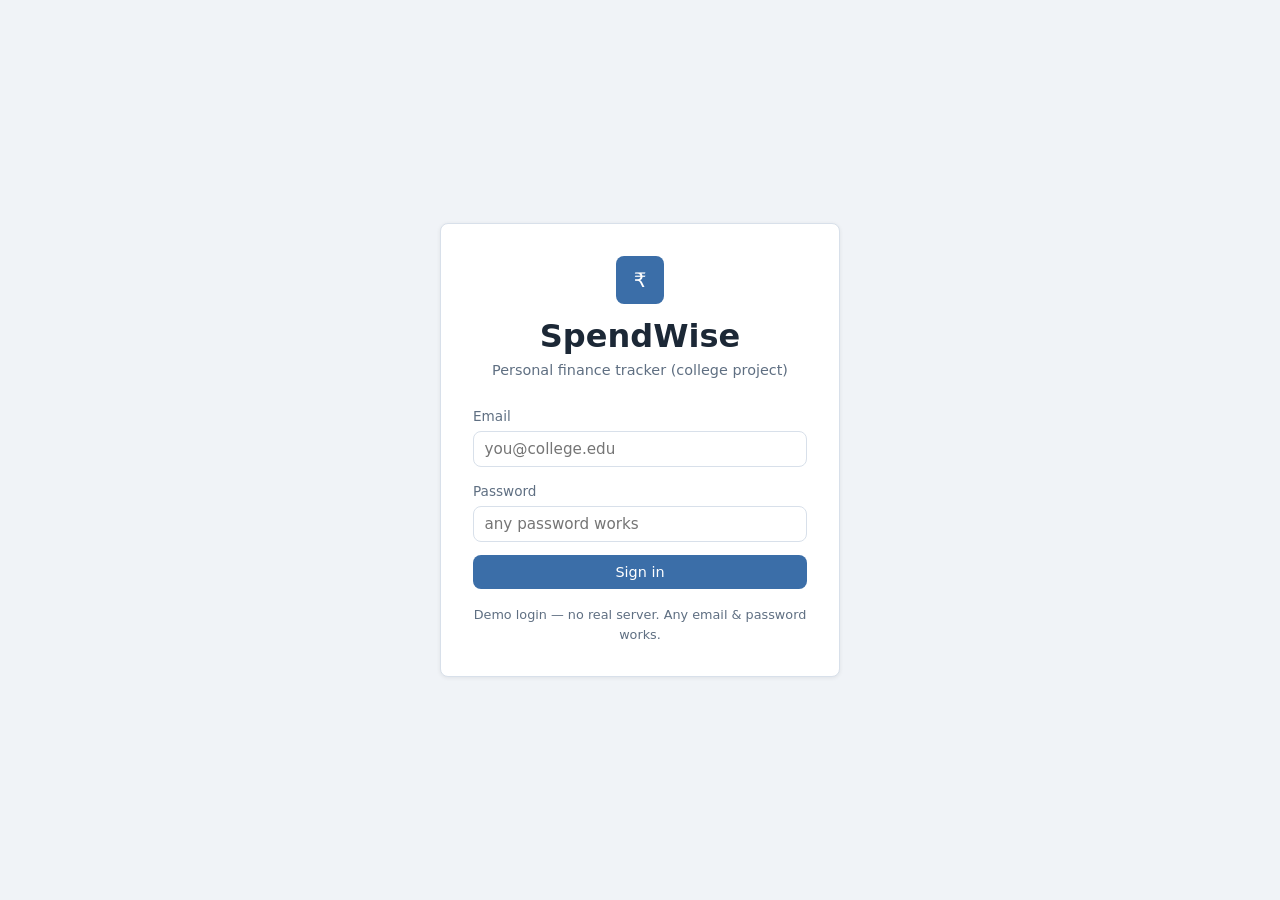
<file: index.html>
<!DOCTYPE html>
<html lang="en">
<head>
  <meta charset="UTF-8">
  <meta name="viewport" content="width=device-width, initial-scale=1.0">
  <title>SpendWise</title>
  <script type="module">
    import { isLoggedIn } from './js/auth.js';
    window.location.replace(
      isLoggedIn() ? './pages/dashboard.html' : './pages/login.html'
    );
  </script>
</head>
<body>
  <p style="font-family: system-ui; padding: 2rem;">Loading SpendWise…</p>
</body>
</html>
</file>
<file: css/variables.css>
:root {
  --font-sans: system-ui, -apple-system, "Segoe UI", Roboto, sans-serif;
  --radius: 8px;
  --shadow: 0 1px 4px rgba(0, 0, 0, 0.07);
  --sidebar-width: 220px;

  --bg-page: #f0f3f7;
  --bg-card: #ffffff;
  --bg-input: #ffffff;
  --border: #d8e0ea;
  --text: #1c2836;
  --text-muted: #5f6f82;
  --accent: #3b6ea8;
  --accent-hover: #2f5a8a;
  --income: #2d8a5e;
  --expense: #c45c4a;
  --warning-bg: #fff8e6;
  --warning-border: #e0c85a;
  --danger: #b33a3a;
  --success-bg: #e8f5ee;
  --sidebar-bg: #243447;
  --sidebar-text: #c8d4e0;
  --sidebar-active: #3b6ea8;
}

[data-theme="dark"] {
  --bg-page: #141a22;
  --bg-card: #1e2630;
  --bg-input: #283240;
  --border: #3a4858;
  --text: #e6edf4;
  --text-muted: #94a3b5;
  --accent: #6ba3d4;
  --accent-hover: #8bb8e0;
  --income: #5cb87a;
  --expense: #e07a6a;
  --warning-bg: #3a3220;
  --warning-border: #8a7a3a;
  --success-bg: #1e3028;
  --shadow: 0 1px 4px rgba(0, 0, 0, 0.35);
  --sidebar-bg: #121820;
}
</file>
<file: css/base.css>
*,
*::before,
*::after {
  box-sizing: border-box;
  margin: 0;
  padding: 0;
}

body {
  font-family: var(--font-sans);
  background: var(--bg-page);
  color: var(--text);
  line-height: 1.5;
  min-height: 100vh;
}

a {
  color: var(--accent);
  text-decoration: none;
}

a:hover {
  text-decoration: underline;
}

.hidden {
  display: none !important;
}

h2 {
  font-size: 1.05rem;
  margin-bottom: 0.75rem;
}

h3 {
  font-size: 0.95rem;
  margin-bottom: 0.5rem;
  color: var(--text-muted);
}

.page-intro {
  color: var(--text-muted);
  font-size: 0.9rem;
  margin-bottom: 1rem;
}
</file>
<file: css/layout.css>
/* Login page */
.login-page {
  min-height: 100vh;
  display: flex;
  align-items: center;
  justify-content: center;
  padding: 1rem;
}

.login-card {
  width: 100%;
  max-width: 400px;
  background: var(--bg-card);
  border: 1px solid var(--border);
  border-radius: var(--radius);
  padding: 2rem;
  box-shadow: var(--shadow);
}

.login-card__brand {
  text-align: center;
  margin-bottom: 1.5rem;
}

.login-card__logo {
  display: inline-flex;
  width: 3rem;
  height: 3rem;
  align-items: center;
  justify-content: center;
  background: var(--accent);
  color: #fff;
  border-radius: var(--radius);
  font-size: 1.25rem;
  margin-bottom: 0.5rem;
}

/* App shell */
#app-shell {
  display: flex;
  min-height: 100vh;
}

.sidebar {
  width: var(--sidebar-width);
  background: var(--sidebar-bg);
  color: var(--sidebar-text);
  display: flex;
  flex-direction: column;
  padding: 1.25rem 0;
  position: fixed;
  top: 0;
  left: 0;
  bottom: 0;
  z-index: 100;
  transform: translateX(0);
  transition: transform 0.2s ease;
}

.sidebar__brand {
  display: flex;
  gap: 0.65rem;
  align-items: center;
  padding: 0 1.25rem 1.25rem;
  border-bottom: 1px solid rgba(255, 255, 255, 0.08);
  margin-bottom: 1rem;
}

.sidebar__brand strong {
  color: #fff;
  display: block;
  font-size: 0.95rem;
}

.sidebar__brand small {
  font-size: 0.7rem;
  opacity: 0.7;
}

.sidebar__logo {
  width: 2rem;
  height: 2rem;
  background: var(--sidebar-active);
  border-radius: 6px;
  display: flex;
  align-items: center;
  justify-content: center;
  color: #fff;
}

.sidebar__nav {
  display: flex;
  flex-direction: column;
  flex: 1;
  gap: 0.15rem;
  padding: 0 0.5rem;
}

.sidebar__link {
  display: flex;
  align-items: center;
  gap: 0.6rem;
  padding: 0.55rem 0.75rem;
  border-radius: 6px;
  color: var(--sidebar-text);
  font-size: 0.9rem;
  text-decoration: none;
}

.sidebar__link:hover {
  background: rgba(255, 255, 255, 0.06);
  text-decoration: none;
}

.sidebar__link--active {
  background: var(--sidebar-active);
  color: #fff;
}

.sidebar__icon {
  width: 1.2rem;
  text-align: center;
  opacity: 0.85;
}

.sidebar__logout {
  margin: 1rem 1rem 0;
  padding: 0.5rem;
  background: transparent;
  border: 1px solid rgba(255, 255, 255, 0.2);
  color: var(--sidebar-text);
  border-radius: var(--radius);
  cursor: pointer;
  font-size: 0.85rem;
}

.sidebar-overlay {
  display: none;
  position: fixed;
  inset: 0;
  background: rgba(0, 0, 0, 0.4);
  z-index: 90;
}

.sidebar-overlay--visible {
  display: block;
}

.main-wrap {
  flex: 1;
  margin-left: var(--sidebar-width);
  min-width: 0;
  display: flex;
  flex-direction: column;
}

.topbar {
  display: flex;
  align-items: center;
  gap: 0.75rem;
  padding: 0.75rem 1.25rem;
  background: var(--bg-card);
  border-bottom: 1px solid var(--border);
  position: sticky;
  top: 0;
  z-index: 50;
}

.topbar__menu {
  display: none;
  background: none;
  border: 1px solid var(--border);
  border-radius: var(--radius);
  padding: 0.35rem 0.55rem;
  font-size: 1.1rem;
  cursor: pointer;
  color: var(--text);
}

.topbar__title {
  font-size: 1.1rem;
  font-weight: 600;
  flex: 1;
}

.topbar__user {
  display: flex;
  align-items: center;
  gap: 0.5rem;
  font-size: 0.85rem;
}

.topbar__avatar {
  width: 2rem;
  height: 2rem;
  border-radius: 50%;
  background: var(--accent);
  color: #fff;
  display: flex;
  align-items: center;
  justify-content: center;
  font-weight: 600;
  font-size: 0.85rem;
}

.topbar__name {
  color: var(--text-muted);
}

.page-body {
  padding: 1.25rem;
  flex: 1;
}

@media (max-width: 768px) {
  .sidebar {
    transform: translateX(-100%);
  }

  .sidebar--open {
    transform: translateX(0);
  }

  .main-wrap {
    margin-left: 0;
  }

  .topbar__menu {
    display: block;
  }

  .topbar__name {
    display: none;
  }
}
</file>
<file: css/components.css>
/* Cards & grid */
.stat-grid {
  display: grid;
  grid-template-columns: repeat(auto-fit, minmax(140px, 1fr));
  gap: 1rem;
  margin-bottom: 1.25rem;
}

.stat-card {
  background: var(--bg-card);
  border: 1px solid var(--border);
  border-radius: var(--radius);
  padding: 1rem;
  box-shadow: var(--shadow);
}

.stat-card__label {
  font-size: 0.8rem;
  color: var(--text-muted);
  margin-bottom: 0.25rem;
}

.stat-card__value {
  font-size: 1.35rem;
  font-weight: 600;
}

.stat-card--income .stat-card__value { color: var(--income); }
.stat-card--expense .stat-card__value { color: var(--expense); }

.panel {
  background: var(--bg-card);
  border: 1px solid var(--border);
  border-radius: var(--radius);
  padding: 1.25rem;
  box-shadow: var(--shadow);
  margin-bottom: 1.25rem;
}

.panel-grid {
  display: grid;
  grid-template-columns: 1fr 1fr;
  gap: 1.25rem;
}

.panel-grid--3-2 {
  grid-template-columns: 1.2fr 1fr;
}

@media (max-width: 900px) {
  .panel-grid,
  .panel-grid--3-2 {
    grid-template-columns: 1fr;
  }
}

/* Buttons */
.btn {
  padding: 0.5rem 1rem;
  border-radius: var(--radius);
  border: 1px solid transparent;
  font-size: 0.9rem;
  cursor: pointer;
  font-family: inherit;
  background: var(--accent);
  color: #fff;
}

.btn:hover {
  filter: brightness(0.95);
}

.btn--secondary {
  background: var(--bg-input);
  border-color: var(--border);
  color: var(--text);
}

.btn--ghost {
  background: transparent;
  border-color: var(--border);
  color: var(--text);
}

.btn--danger {
  background: transparent;
  color: var(--expense);
  border-color: var(--expense);
}

.btn--edit {
  background: transparent;
  color: var(--accent);
  border-color: var(--accent);
}

.btn--small {
  padding: 0.3rem 0.6rem;
  font-size: 0.8rem;
}

.btn--block {
  width: 100%;
}

/* Forms */
.form-row {
  margin-bottom: 0.85rem;
}

.form-row label {
  display: block;
  font-size: 0.85rem;
  margin-bottom: 0.3rem;
  color: var(--text-muted);
}

.form-row input,
.form-row select,
.form-row textarea {
  width: 100%;
  padding: 0.5rem 0.65rem;
  border: 1px solid var(--border);
  border-radius: var(--radius);
  background: var(--bg-input);
  color: var(--text);
  font-size: 0.95rem;
  font-family: inherit;
}

.form-row--split {
  display: grid;
  grid-template-columns: 1fr 1fr;
  gap: 0.75rem;
}

.form-row--inline {
  display: flex;
  gap: 0.5rem;
  align-items: flex-end;
  flex-wrap: wrap;
}

.form-error {
  font-size: 0.8rem;
  color: var(--danger);
  min-height: 1rem;
}

.filters-bar {
  display: flex;
  flex-wrap: wrap;
  gap: 0.5rem;
  margin-bottom: 1rem;
}

.filters-bar input,
.filters-bar select {
  padding: 0.45rem 0.65rem;
  border: 1px solid var(--border);
  border-radius: var(--radius);
  background: var(--bg-input);
  color: var(--text);
  font-size: 0.9rem;
}

.search-input {
  min-width: 160px;
  flex: 1;
}

/* Transaction rows */
.tx-list {
  list-style: none;
}

.tx-row {
  display: grid;
  grid-template-columns: 1fr auto auto;
  gap: 0.5rem 1rem;
  align-items: center;
  padding: 0.75rem 0;
  border-bottom: 1px solid var(--border);
}

.tx-row:last-child {
  border-bottom: none;
}

.tx-row__meta {
  font-size: 0.8rem;
  color: var(--text-muted);
}

.tx-row__amount {
  font-weight: 600;
}

.tx-row__amount--income { color: var(--income); }
.tx-row__amount--expense { color: var(--expense); }

.tx-row__actions {
  display: flex;
  gap: 0.35rem;
}

.recent-list {
  list-style: none;
}

.recent-item {
  display: flex;
  justify-content: space-between;
  padding: 0.45rem 0;
  border-bottom: 1px solid var(--border);
  font-size: 0.88rem;
}

.recent-item__amt--in { color: var(--income); }
.recent-item__amt--out { color: var(--expense); }

.list-empty-msg {
  text-align: center;
  color: var(--text-muted);
  padding: 1.5rem;
  font-size: 0.9rem;
}

/* Budget progress */
.budget-row {
  margin-bottom: 1rem;
}

.budget-row__head {
  display: flex;
  justify-content: space-between;
  font-size: 0.88rem;
  margin-bottom: 0.35rem;
}

.budget-row__bar {
  height: 8px;
  background: var(--border);
  border-radius: 4px;
  overflow: hidden;
}

.budget-row__fill {
  height: 100%;
  background: var(--accent);
  border-radius: 4px;
  transition: width 0.3s ease;
}

.budget-row__fill--warn {
  background: #d4a03c;
}

.budget-row__fill--over {
  background: var(--expense);
}

.budget-category-grid {
  display: grid;
  gap: 0.75rem;
}

.budget-category-item {
  display: flex;
  align-items: center;
  gap: 0.75rem;
}

.budget-category-item label {
  min-width: 100px;
  font-size: 0.88rem;
}

.budget-category-item input {
  flex: 1;
  padding: 0.4rem 0.5rem;
  border: 1px solid var(--border);
  border-radius: var(--radius);
  background: var(--bg-input);
  color: var(--text);
}

/* Chart */
.chart-box {
  position: relative;
  height: 220px;
}

.chart-box--tall {
  height: 260px;
}

/* Alert */
.alert {
  padding: 0.65rem 1rem;
  border-radius: var(--radius);
  margin-bottom: 1rem;
  font-size: 0.9rem;
}

.alert--warning {
  background: var(--warning-bg);
  border: 1px solid var(--warning-border);
}

.alert--success {
  background: var(--success-bg);
  border: 1px solid var(--income);
}

/* Insight cards */
.insight-card {
  padding: 1rem;
  border: 1px solid var(--border);
  border-radius: var(--radius);
  margin-bottom: 0.75rem;
}

.insight-card strong {
  display: block;
  margin-bottom: 0.25rem;
}

.insight-card p {
  font-size: 0.88rem;
  color: var(--text-muted);
}

/* Profile */
.profile-card {
  display: flex;
  gap: 1rem;
  align-items: center;
  margin-bottom: 1.5rem;
}

.profile-card__avatar {
  width: 4rem;
  height: 4rem;
  border-radius: 50%;
  background: var(--accent);
  color: #fff;
  display: flex;
  align-items: center;
  justify-content: center;
  font-size: 1.5rem;
  font-weight: 600;
}

.activity-feed {
  list-style: none;
  max-height: 280px;
  overflow-y: auto;
}

.activity-item {
  padding: 0.5rem 0;
  border-bottom: 1px solid var(--border);
  font-size: 0.85rem;
}

.activity-item time {
  color: var(--text-muted);
  font-size: 0.75rem;
}

/* Empty state */
.empty-state {
  text-align: center;
  padding: 2rem 1rem;
}

.empty-state__icon {
  font-size: 2.5rem;
  display: block;
  margin-bottom: 0.5rem;
}

.empty-state__title {
  font-weight: 600;
  margin-bottom: 0.35rem;
}

.empty-state__text {
  color: var(--text-muted);
  font-size: 0.9rem;
}

/* Skeleton */
.skeleton {
  background: linear-gradient(90deg, var(--border) 25%, var(--bg-page) 50%, var(--border) 75%);
  background-size: 200% 100%;
  animation: shimmer 1.2s infinite;
  border-radius: var(--radius);
}

.skeleton--row {
  height: 48px;
  margin-bottom: 0.5rem;
}

.skeleton--card {
  height: 80px;
}

@keyframes shimmer {
  0% { background-position: 200% 0; }
  100% { background-position: -200% 0; }
}

/* Toast */
.toast-container {
  position: fixed;
  bottom: 1.25rem;
  right: 1.25rem;
  z-index: 200;
  display: flex;
  flex-direction: column;
  gap: 0.5rem;
}

.toast {
  padding: 0.65rem 1rem;
  border-radius: var(--radius);
  background: var(--bg-card);
  border: 1px solid var(--border);
  box-shadow: var(--shadow);
  font-size: 0.9rem;
  opacity: 0;
  transform: translateY(8px);
  transition: opacity 0.25s, transform 0.25s;
}

.toast--visible {
  opacity: 1;
  transform: translateY(0);
}

.toast--success {
  border-left: 3px solid var(--income);
}

.toast--error {
  border-left: 3px solid var(--expense);
}

.toast--info {
  border-left: 3px solid var(--accent);
}

/* Modal */
.modal-overlay {
  position: fixed;
  inset: 0;
  background: rgba(0, 0, 0, 0.45);
  z-index: 150;
  display: flex;
  align-items: center;
  justify-content: center;
  padding: 1rem;
}

.modal {
  background: var(--bg-card);
  border-radius: var(--radius);
  padding: 1.25rem;
  width: 100%;
  max-width: 480px;
  max-height: 90vh;
  overflow-y: auto;
  border: 1px solid var(--border);
}

.modal__header {
  display: flex;
  justify-content: space-between;
  align-items: center;
  margin-bottom: 1rem;
}

.modal__close {
  background: none;
  border: none;
  font-size: 1.25rem;
  cursor: pointer;
  color: var(--text-muted);
}

.login-hint {
  font-size: 0.8rem;
  color: var(--text-muted);
  margin-top: 1rem;
  text-align: center;
}

.danger-zone {
  border: 1px solid var(--expense);
  border-radius: var(--radius);
  padding: 1rem;
  margin-top: 1.5rem;
}

.danger-zone h3 {
  color: var(--expense);
}
</file>
